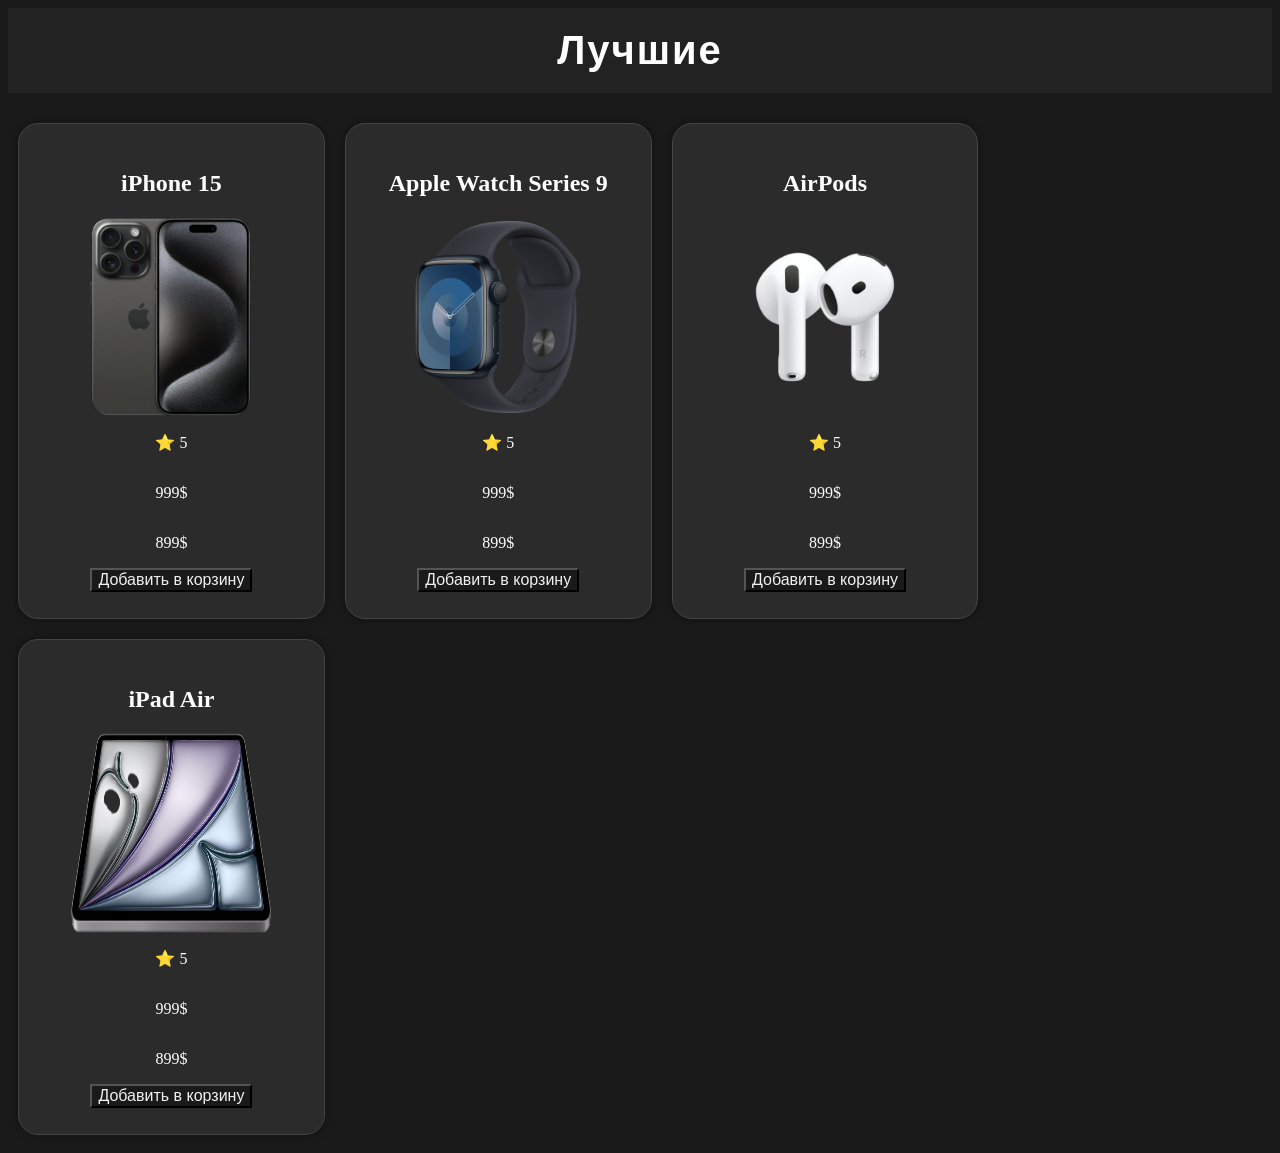
<file: index.html>
<!DOCTYPE html>
<html lang="en">
<head>
  <meta charset="UTF-8">
  <title>JS Project</title>

  <link rel="stylesheet" href="./css/style.css">

  <script type="module" src="./js/app.js"></script>
  <script type="module" src="./js/entities/MenuGenerator.js"></script>
</head>

<body>

<h1>Лучшие</h1>

</body>
</html>
</file>
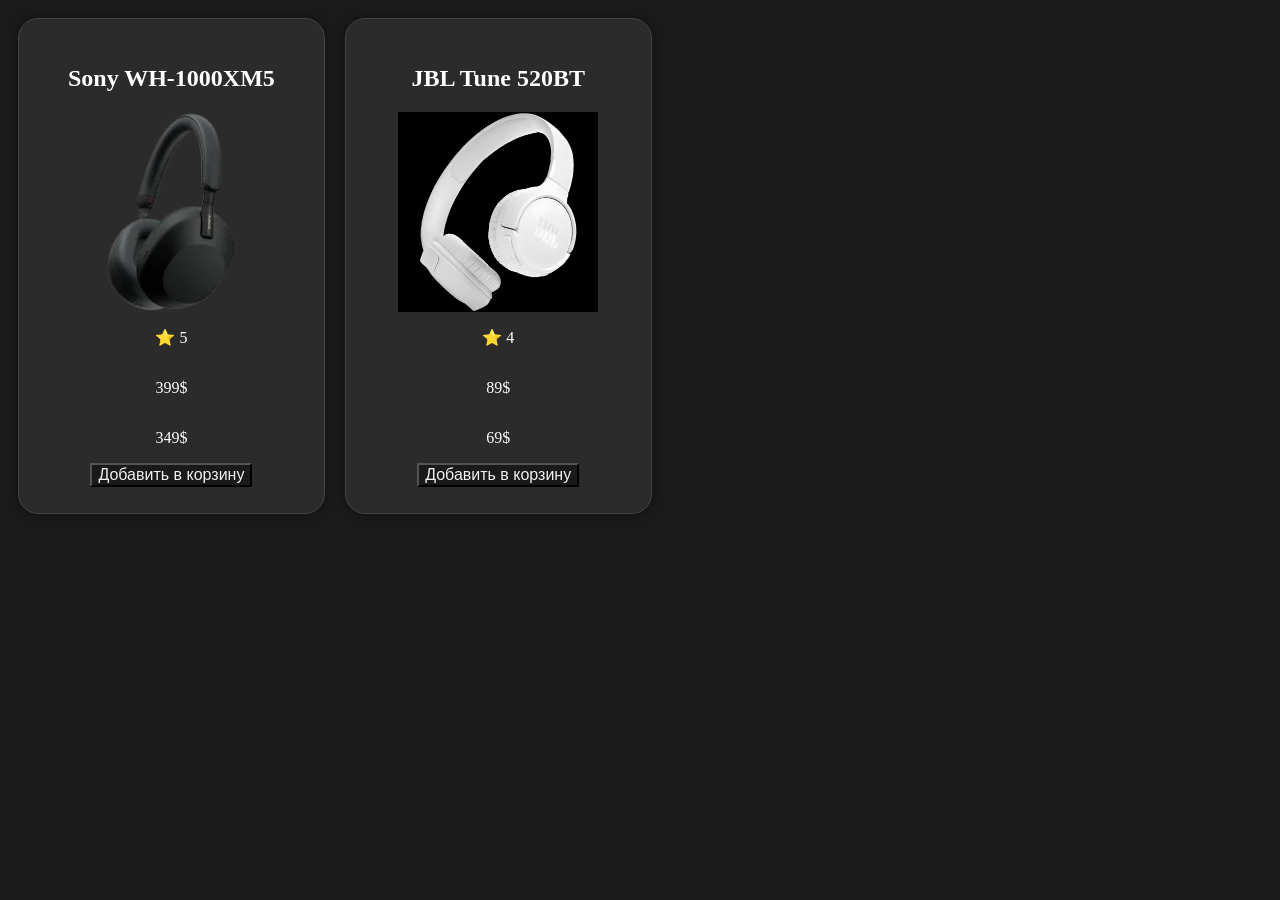
<file: category/CategoryHeadphones.html>
<!DOCTYPE html>
<html lang="en">
<head>
  <meta charset="UTF-8">
  <title>Title</title>
</head>
<body>
<link rel="stylesheet" href="../css/style.css">
<script type="module" src="appCategoryHeadphones.js"></script>
<script type="module" src="../js/entities/MenuGenerator.js"></script>
</body>
</html>
</file>
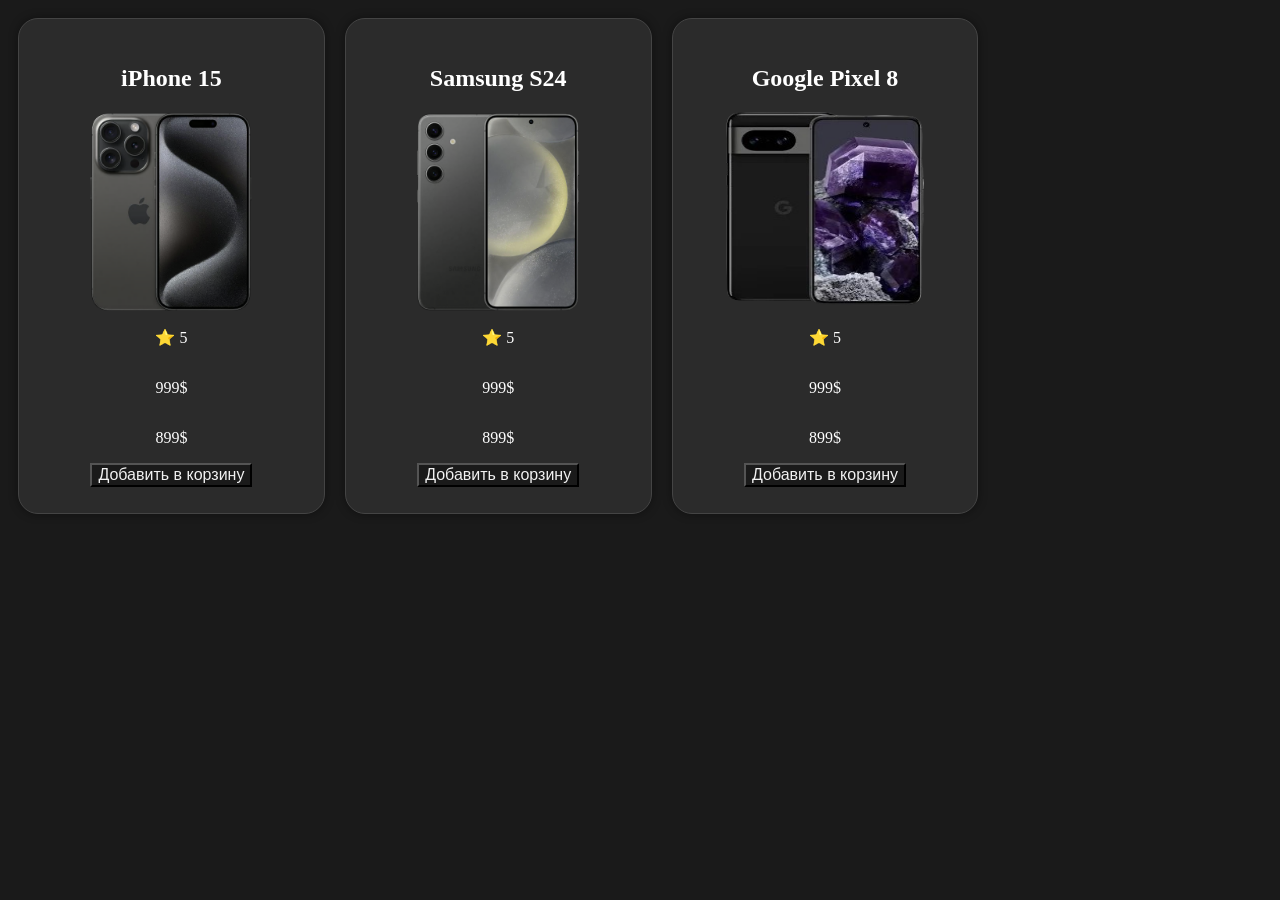
<file: category/CategoryPhone.html>
<!DOCTYPE html>
<html lang="en">
<head>
  <meta charset="UTF-8">
  <title>Title</title>
</head>
<body>
<link rel="stylesheet" href="../css/style.css">
<script type="module" src="appCategoryPhone.js"></script>
<script type="module" src="../js/entities/MenuGenerator.js"></script>
</body>
</html>
</file>
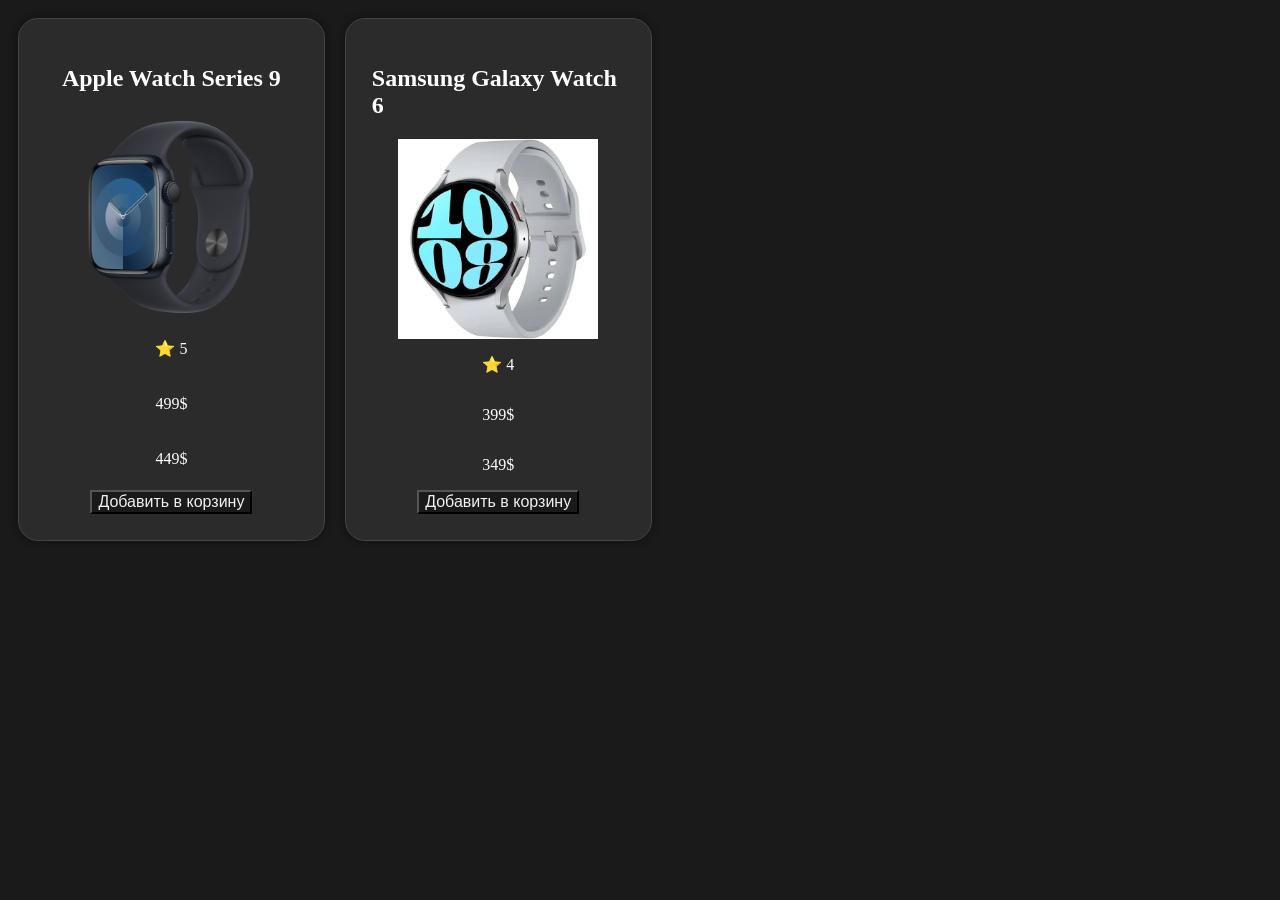
<file: category/CategorySmartWatch.html>
<!DOCTYPE html>
<html lang="en">
<head>
  <meta charset="UTF-8">
  <title>Title</title>
</head>
<body>
<link rel="stylesheet" href="../css/style.css">
<script type="module" src="appCategorySmartWatch.js"></script>
<script type="module" src="../js/entities/MenuGenerator.js"></script>
</body>
</html>
</file>
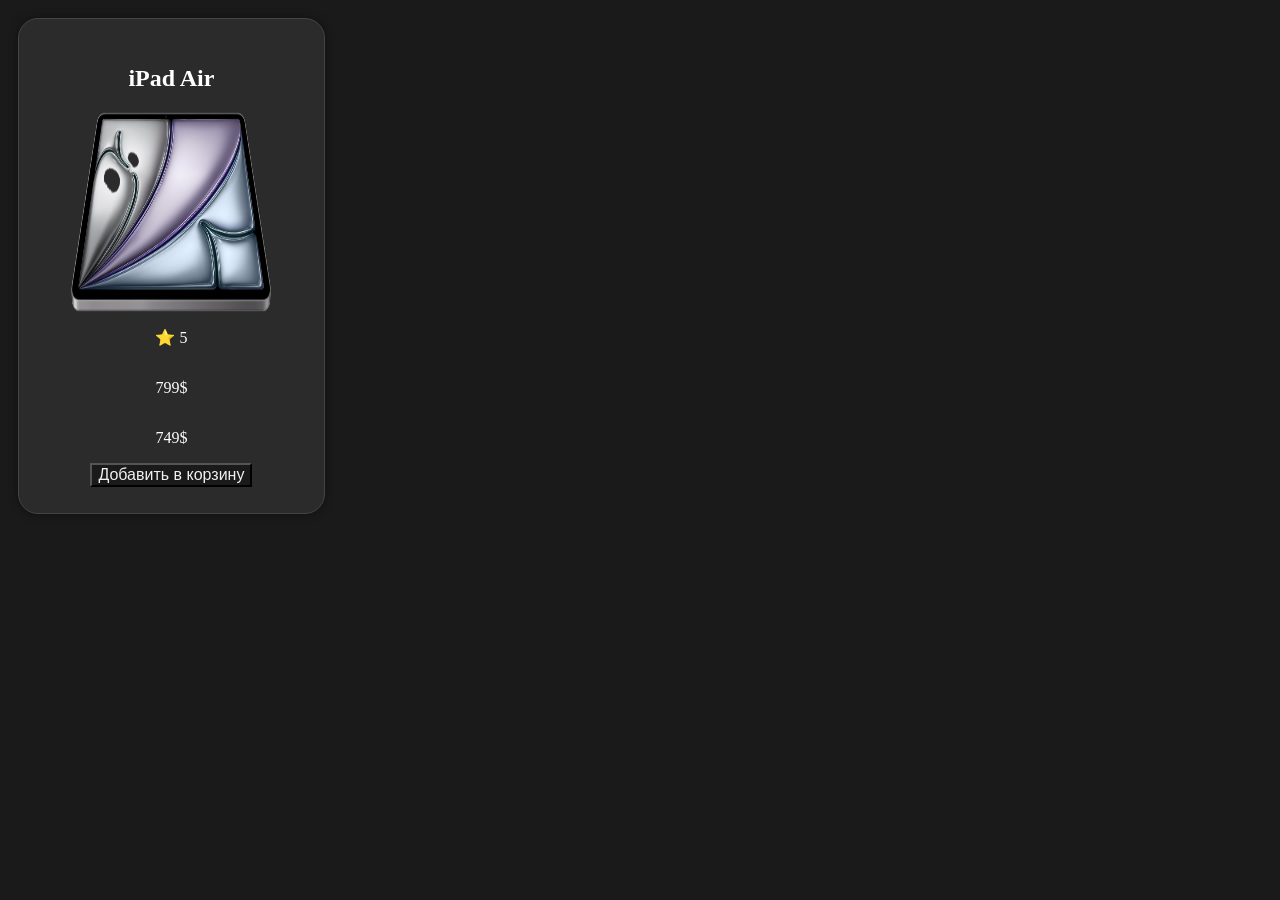
<file: category/CategoryTablet.html>
<!DOCTYPE html>
<html lang="en">
<head>
  <meta charset="UTF-8">
  <title>Title</title>
</head>
<body>
<link rel="stylesheet" href="../css/style.css">
<script type="module" src="appCategoryTablet.js"></script>
<script type="module" src="../js/entities/MenuGenerator.js"></script>
</body>
</html>
</file>
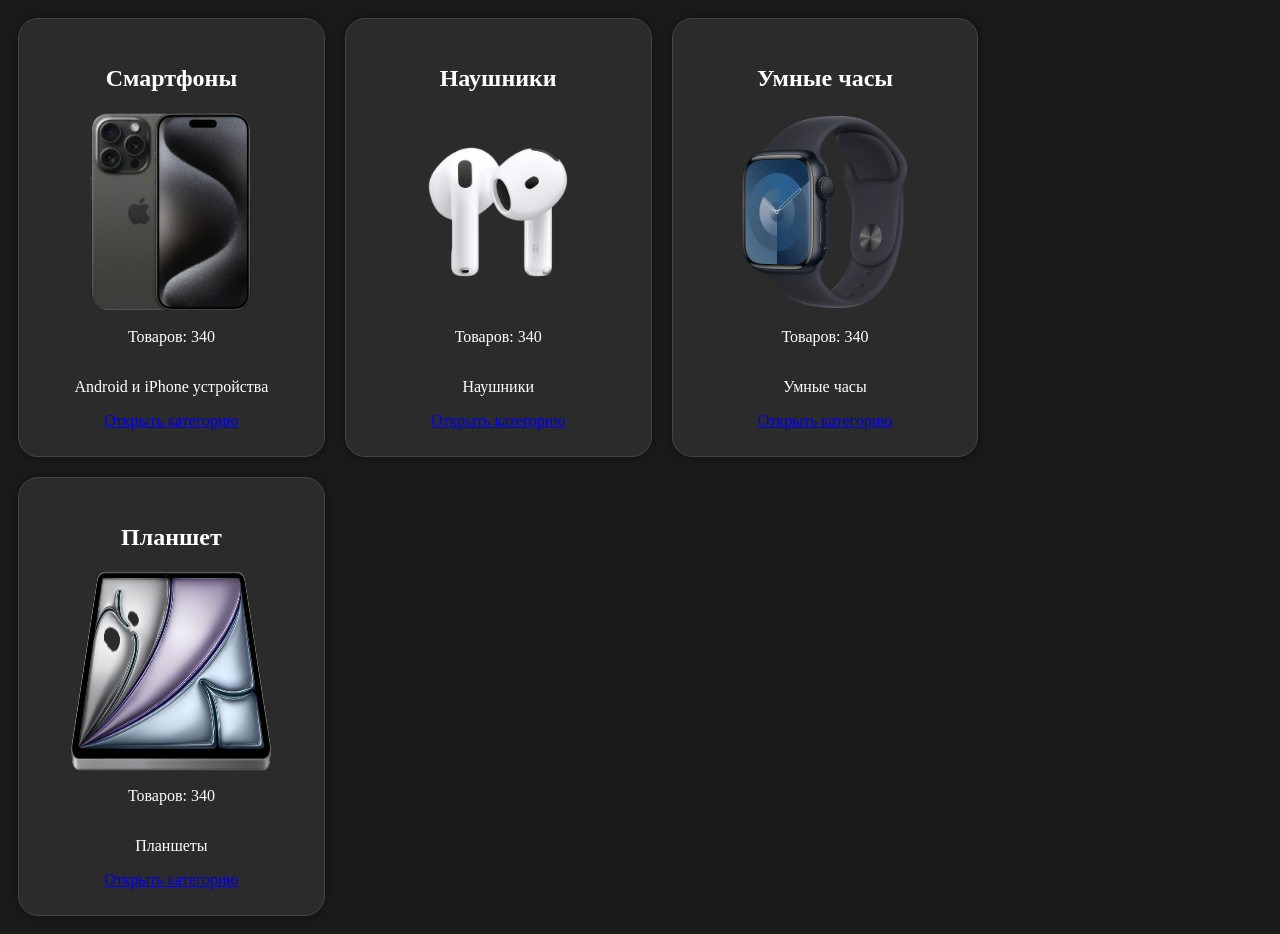
<file: html/category.html>
<!DOCTYPE html>
<html lang="en">
<head>
  <meta charset="UTF-8">
  <title>Title</title>
</head>
<body>
<link rel="stylesheet" href="/css/style.css">

<script type="module" src="../js/entities/CategoryGenerator.js"></script>
<script type="module" src="../js/entities/MenuGenerator.js"></script>
</body>
</html>
</file>
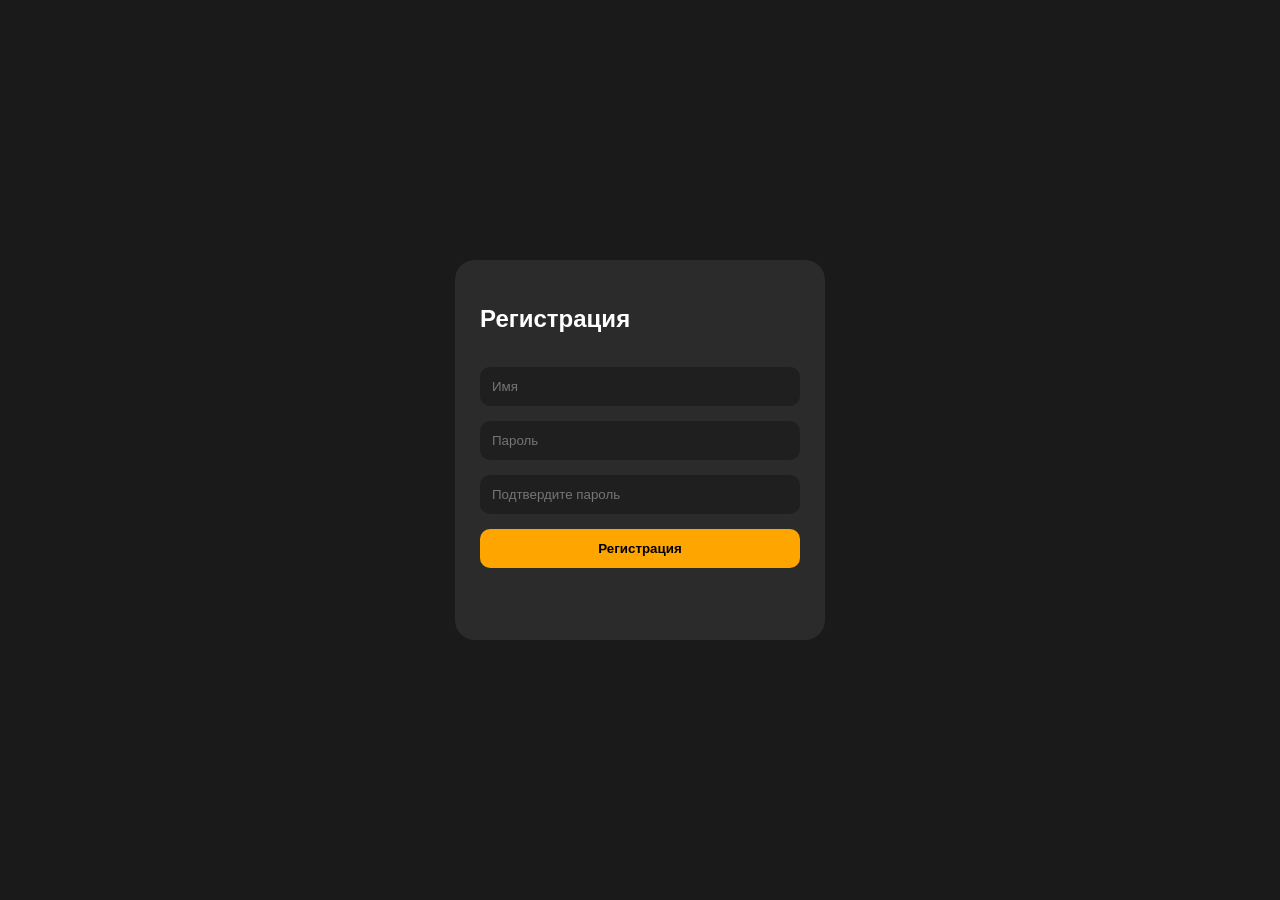
<file: html/register.html>
<!DOCTYPE html>
<html lang="ru">
<head>
  <meta charset="UTF-8">
  <title>Регистрация</title>

  <style>
    body {
      margin: 0;
      height: 100vh;

      display: flex;
      justify-content: center;
      align-items: center;

      background: #1a1a1a;
      color: white;
      font-family: Arial;
    }

    .register-form {
      width: 320px;
      padding: 25px;

      display: flex;
      flex-direction: column;
      gap: 15px;

      background: #2b2b2b;
      border-radius: 20px;
    }

    .register-form input {
      padding: 12px;

      border: none;
      border-radius: 10px;

      background: #1f1f1f;
      color: white;
    }

    .register-form button {
      padding: 12px;

      border: none;
      border-radius: 10px;

      background: orange;
      color: black;

      font-weight: bold;
      cursor: pointer;
    }

    .error {
      color: red;
      font-size: 14px;
      text-align: center;
    }

    .success {
      color: lightgreen;
      font-size: 14px;
      text-align: center;
    }
  </style>
</head>

<body>

<form class="register-form" id="registerForm">

  <h2>Регистрация</h2>

  <input
    type="text"
    id="username"
    placeholder="Имя"
    required
    minlength="3"
  >

  <input
    type="password"
    id="password"
    placeholder="Пароль"
    required
    minlength="8"
  >

  <input
    type="password"
    id="confirmPassword"
    placeholder="Подтвердите пароль"
    required
  >

  <button type="submit">
    Регистрация
  </button>

  <p id="message"></p>

</form>

<script>

  const form = document.getElementById("registerForm");

  form.addEventListener("submit", function(event) {

    event.preventDefault();

    const username = document.getElementById("username").value;
    const password = document.getElementById("password").value;
    const confirmPassword = document.getElementById("confirmPassword").value;

    const message = document.getElementById("message");

    message.textContent = "";
    message.className = "";

    // проверка имени
    if (username.length < 3) {
      message.textContent = "Имя должно быть минимум 3 символа";
      message.classList.add("error");
      return;
    }

    // проверка пароля
    if (password.length < 8) {
      message.textContent = "Пароль должен быть минимум 8 символов";
      message.classList.add("error");
      return;
    }

    // проверка совпадения паролей
    if (password !== confirmPassword) {
      message.textContent = "Пароли не совпадают";
      message.classList.add("error");
      return;
    }

    // успешная регистрация
    message.textContent = "Регистрация успешна";
    message.classList.add("success");

    form.reset();

  });

</script>

</body>
</html>
</file>
<file: css/style.css>
body {
  font-size: 16px;
  display: flex;
  flex-wrap: wrap;

  background: #1a1a1a;
  color: #f1f1f1;
}
button {
  font-size: 16px;
  display: flex;
  flex-wrap: wrap;

  background: #1a1a1a;
  color: #f1f1f1;
}

img {
  width: 200px;
  height: 200px;
}
.card {
  margin: 10px;


  border: 1px solid #444;
  background: #2b2b2b;
  color: #ffffff;

  width: calc(20%);
  height: auto;

  border-radius: 20px;

  position: static;

  flex-direction: column;
  align-items: center;
  display: flex;

  justify-content: space-between;
  padding: 26px;


  box-shadow: 0 0 10px rgba(0,0,0,0.4);
}
.top-menu-wrapper {
  position: fixed;
  top: 0;
  left: 50%;
  transform: translateX(-50%);
  width: 100%;
  height: 60px;
  z-index: 9999;
}


.top-menu {
  position: absolute;
  top :5px;
  left: 50%;
  transform: translate(-50%, -100%);
  opacity: 0;

  display: flex;
  gap: 30px;

  background: #1f1f1f;
  padding: 12px 25px;
  border-radius: 0 0 15px 15px;

  transition: 0.35s;
}


.top-menu-wrapper:hover .top-menu {
  transform: translate(-50%, 0);
  opacity: 1;
}
.top-menu a {
  color: white;
  text-decoration: none;
  font-size: 20px;
}

.top-menu a:hover {
  color: orange;
}
.register-form {
  width: 320px;
  margin: 100px auto;
  padding: 25px;

  display: flex;
  flex-direction: column;
  gap: 15px;

  background: #2b2b2b;
  border-radius: 20px;

  box-shadow: 0 0 15px rgba(0,0,0,0.4);
}
h1 {
  width: 100%;
  text-align: center;
  font-size: 40px;
  color: white;
  background-color: #222;
  padding: 20px;
  margin: 0 0 20px 0;

  font-family: Arial, sans-serif;
  letter-spacing: 2px;
}
</file>
